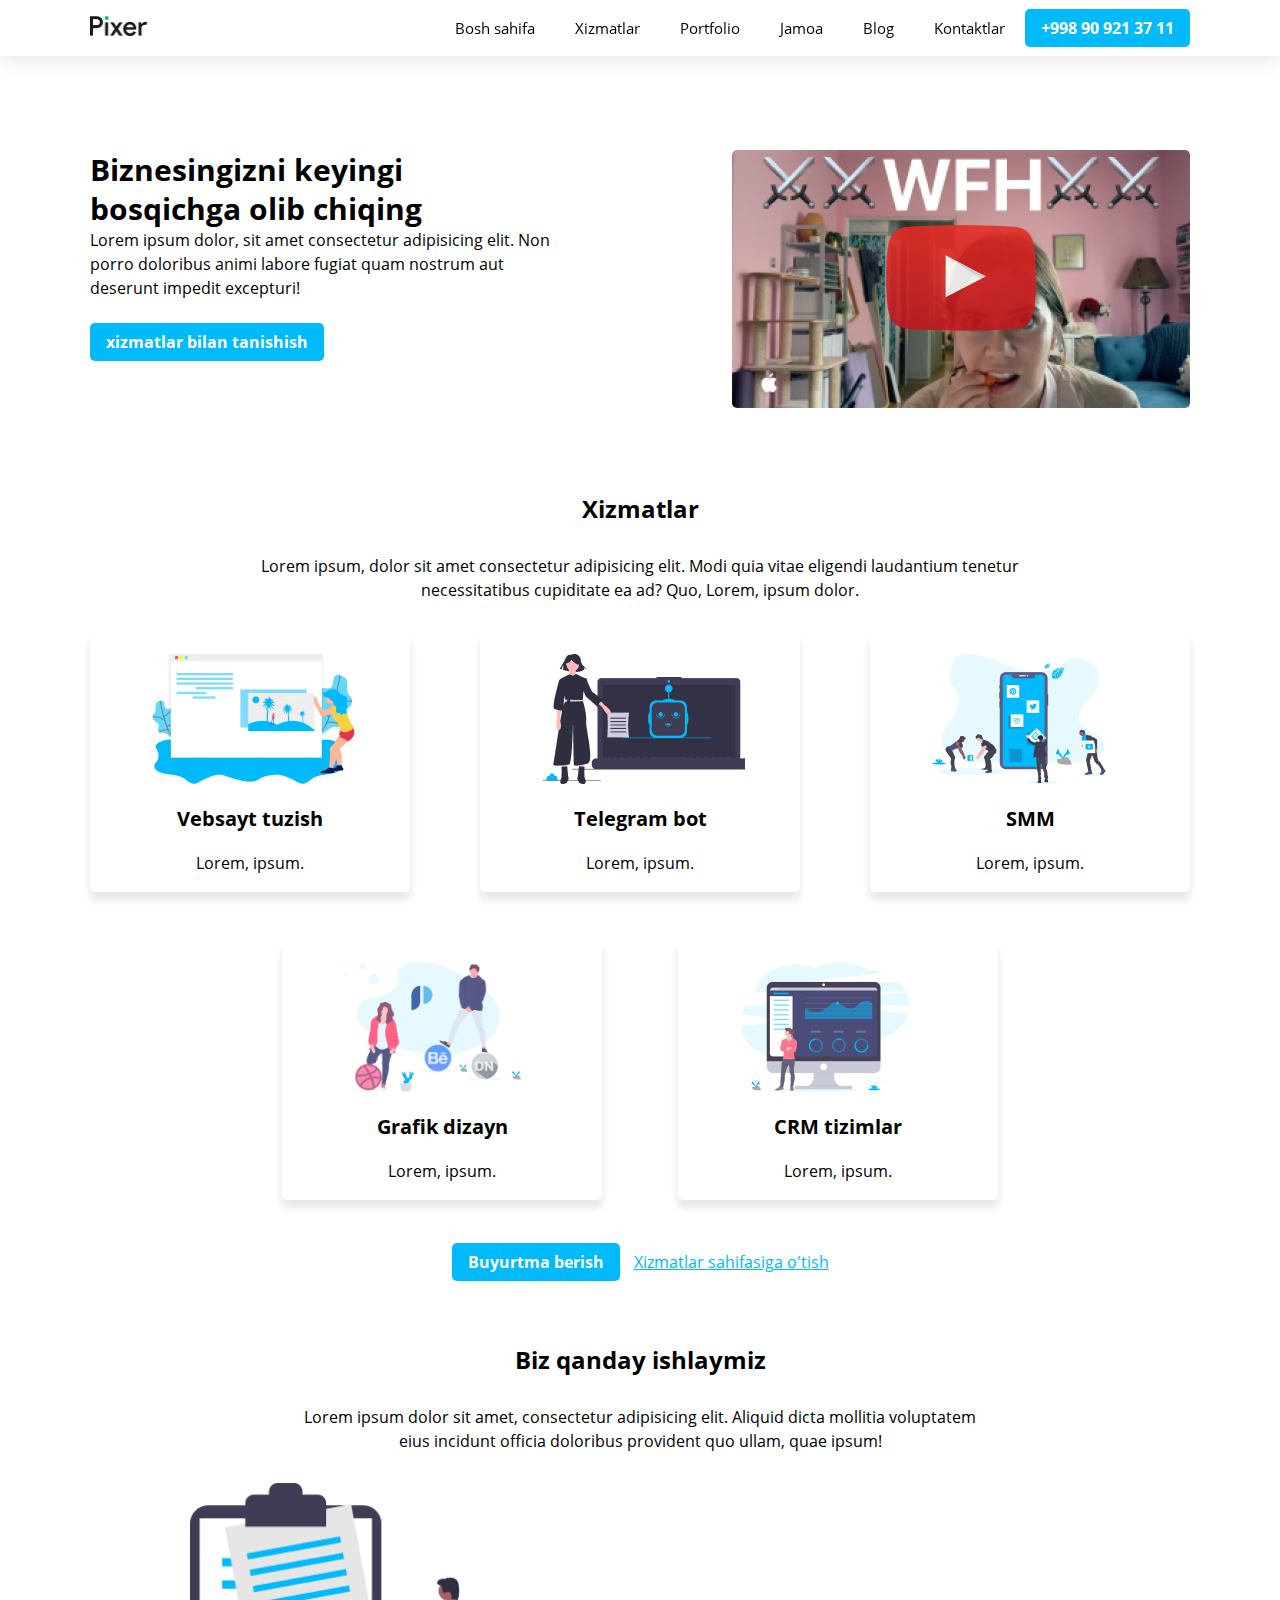
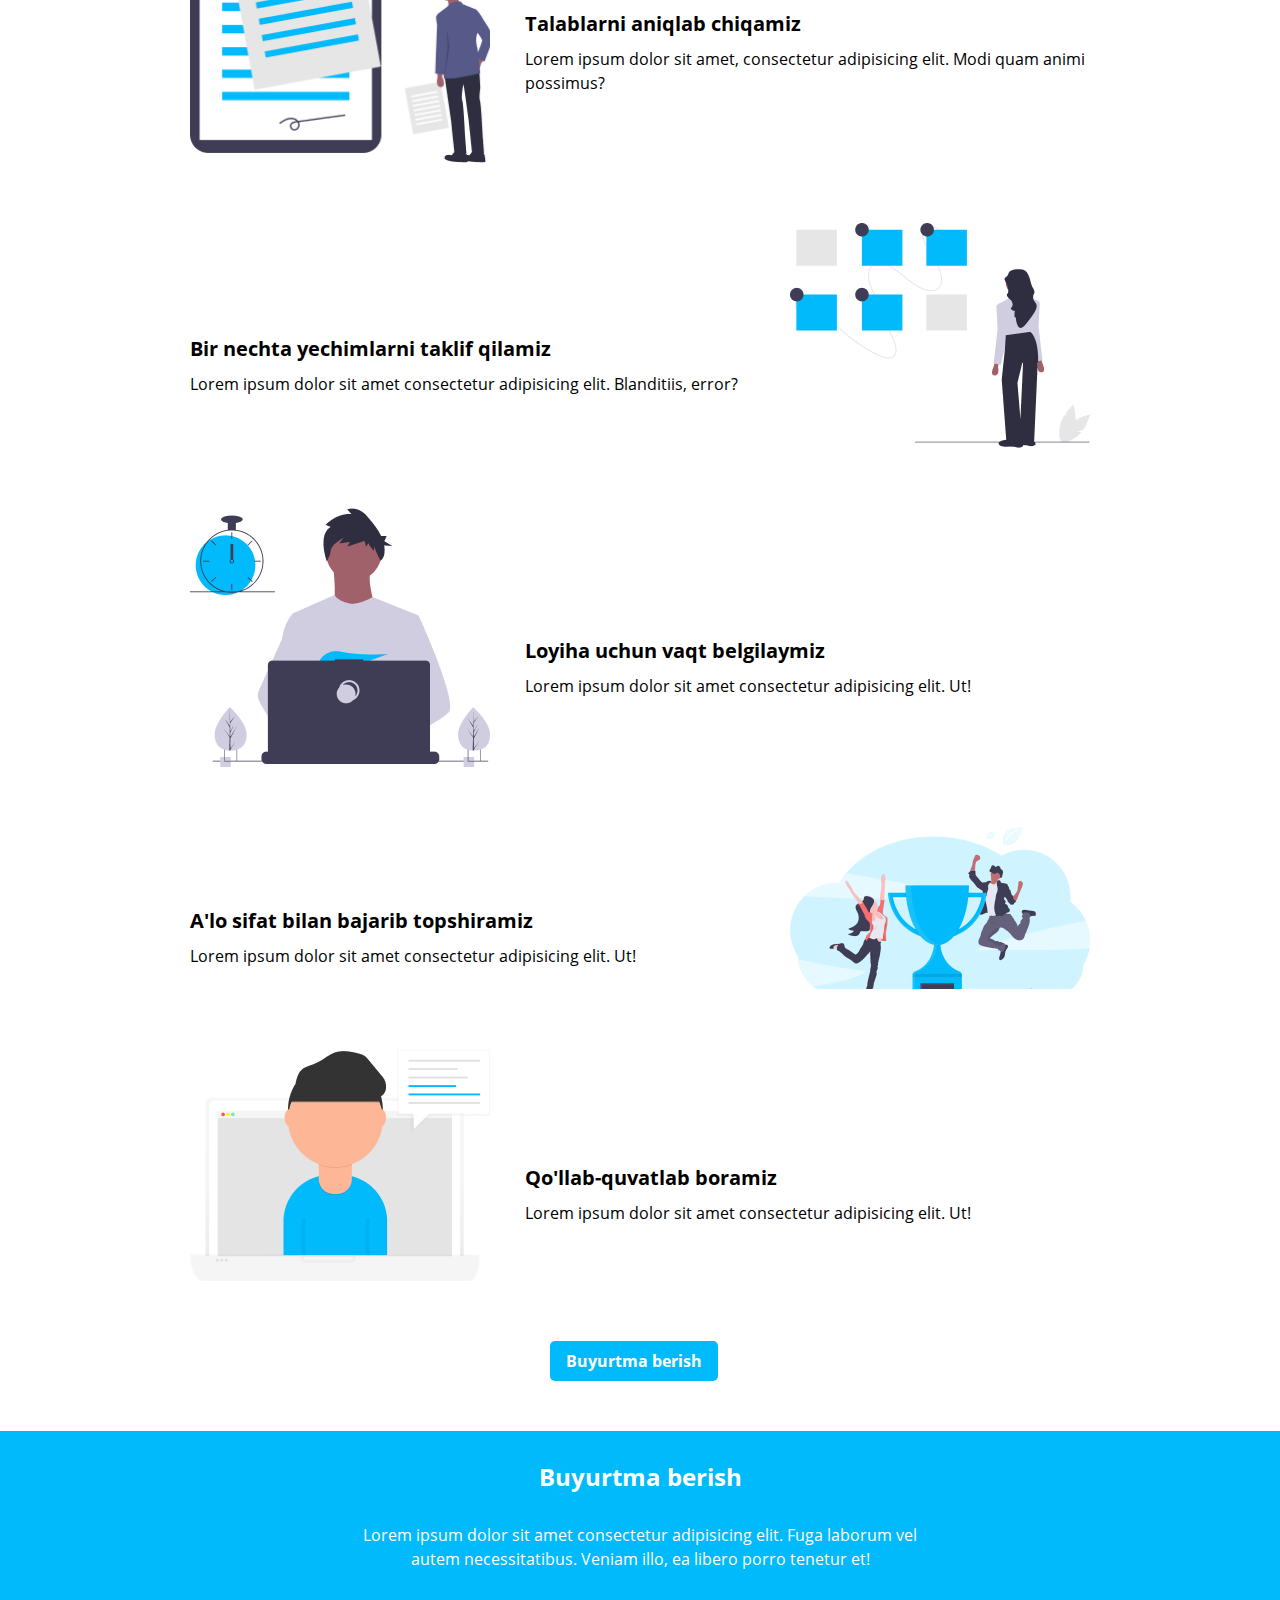
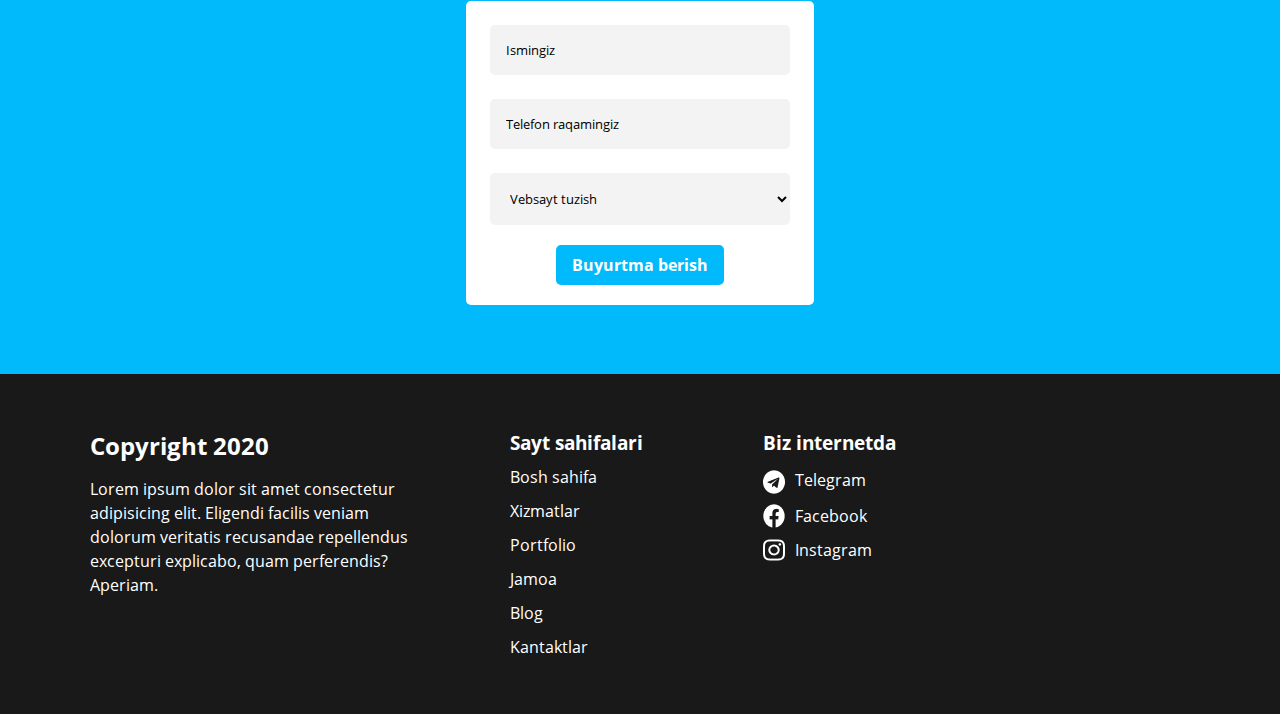
<file: index.html>
<!DOCTYPE html>
<html lang="en uz">
<head>
    <meta charset="UTF-8">
    <meta http-equiv="X-UA-Compatible" content="IE=edge">
    <meta name="viewport" content="width=device-width, initial-scale=1.0">
    <title>Pixer</title>
    <!-- <link rel="stylesheet" href="./css/normalize.css"> -->
    <link rel="stylesheet" href="./fonts/font.css">
    <link rel="stylesheet" href="./css/style.css">
    <!-- <link rel="stylesheet" href="./css/style.main.css"> -->
   
</head>
<body>
    <header class="header" id="bosh_sahifa">
        <div class="container flex_for">
            <div class="logo"><a href="#"><img src="./img/logo.png" alt="logotip" width="58" height="20"></a></div>
            <nav>
                <ul class="nav_menu">
                    <li class="link_main">
                        <a href="#bosh_sahifa" class="nav_link">Bosh sahifa</a>
                            <ul class="drapdown_content">
                                <li class="drapdown_link"><a href="#veb">Vebsayt</a></li>
                                <li class="drapdown_link"><a href="#telegrambot">Telegram bot</a></li>
                                <li class="drapdown_link"><a href="#smm"><span>smm</span></a></li>
                                <li class="drapdown_link"><a href="#grafik_dizayn">Grafik dizayn</a></li>
                                <li class="drapdown_link"><a href="#crm_tizim"><span>crm</span> tizim</a></li>
                            </ul>
                    </li>
                    <li class="link_main">
                        <a href="xizmatlar.html" class="nav_link">Xizmatlar</a>
                    </li>
                    <li class="link_main">
                        <a href="#portfolio" class="nav_link">Portfolio</a>
                    </li>
                    <li class="link_main">
                        <a href="#jamoa" class="nav_link">Jamoa</a>
                    </li>
                    <li class="link_main">
                        <a href="#" class="nav_link">Blog</a>
                    </li>
                    <li class="link_main">
                        <a href="#" class="nav_link">Kontaktlar</a>
                    </li>
                    <li><a href="tel:+998909213711" class="btn_hover">+998 90 921 37 11</a></li>
                </ul>
                
            </nav>
        </div>
    </header>

    <!-- PROMO QISMI -->
    <section id="portfolio">
        <div class="container promo_wrapper_main">
            <div class="promo_wrapper">
                <h1>Biznesingizni keyingi bosqichga olib chiqing</h1>
                <p>Lorem ipsum dolor, sit amet consectetur adipisicing elit. Non porro doloribus animi labore fugiat quam nostrum aut deserunt impedit excepturi!</p>
                <a href="#xizmatlar" class="btn">xizmatlar bilan tanishish </a>
            </div>
            <div class="img_youtube_embed">
                <img src="./img/youtube.png" alt="youtube page" width="458" height="258" class="youtube_page">
                <img src="./img/youtube-play-button.png" alt="youtube-play-button" class="youtube_btn">
            </div>
        </div>
    </section>

    <!-- PROMO QISMI TUGADI -->


    <!-- SERVIS QISMI -->

    <section class="services" id="xizmatlar">
        <div class="container">
            <h2>Xizmatlar</h2>
            <p class="servis_info_text">Lorem ipsum, dolor sit amet consectetur adipisicing elit. Modi quia vitae eligendi laudantium tenetur necessitatibus cupiditate ea ad? Quo, Lorem, ipsum dolor.</p>
            <div class="services_type">
                <a href="xizmatlar.html" class="service_link img_before" id="veb">
                    <h3>Vebsayt tuzish</h3>
                    <p>Lorem, ipsum.</p>
                </a>
                <a href="xizmatlar.html" class="service_link img_before2" id="telegrambot">
                    <h3>Telegram bot</h3>
                    <p>Lorem, ipsum.</p>
                </a>
                <a href="xizmatlar.html" class="service_link img_before3" id="smm">
                    <h3><span>smm</span></h3>
                    <p>Lorem, ipsum.</p>
                </a>
                <a href="xizmatlar.html" class="service_link img_before4" id="grafik_dizayn">
                    <h3>Grafik dizayn</h3>
                    <p>Lorem, ipsum.</p>
                </a>
                <a href="xizmatlar.html" class="service_link img_before5" id="crm_tizim">
                    <h3><span>crm</span> tizimlar</h3>
                    <p>Lorem, ipsum.</p>
                </a>
            </div>
            <div class="button"> 
                <a href="#buyurtma" class="btn">Buyurtma berish</a>
                <a href="xizmatlar.html" class="btn_link">Xizmatlar sahifasiga o'tish</a>
            </div>
        </div> 
    </section>


    <!-- SERVIS QISMI TUGADI -->


    <section class="work" id="jamoa">
        <div class="container_add">
            <h2>Biz qanday ishlaymiz</h2>
            <p class="service_info_text">Lorem ipsum dolor sit amet, consectetur adipisicing elit. Aliquid dicta mollitia voluptatem eius incidunt officia doloribus provident quo ullam, quae ipsum!</p>
            <ul>
                <li class="work_before">
                    <div class="text_info">
                        <h3>Talablarni aniqlab chiqamiz</h3>
                        <p>Lorem ipsum dolor sit amet, consectetur adipisicing elit. Modi quam animi possimus?</p>
                    </div>
                  
                </li>
                <li class="work_after">
                    <div class="info_text">
                        <h3>Bir nechta yechimlarni taklif qilamiz</h3>
                        <p>Lorem ipsum dolor sit amet consectetur adipisicing elit. Blanditiis, error?</p>
                    </div> 
                </li>
                <li class="work_before2">
                   <div class="text_info">
                    <h3>Loyiha uchun vaqt belgilaymiz</h3>
                    <p>Lorem ipsum dolor sit amet consectetur adipisicing elit. Ut!</p>
                   </div>
                    
                </li>
                <li class="work_after2">
                    <div class="info_text">
                        <h3>A'lo sifat bilan bajarib topshiramiz</h3>
                        <p>Lorem ipsum dolor sit amet consectetur adipisicing elit. Ut!</p>
                    </div>
                  
                </li>
                <li class="work_before3">
                    <div class="text_info">
                        <h3>Qo'llab-quvatlab boramiz</h3>  
                        <p>Lorem ipsum dolor sit amet consectetur adipisicing elit. Ut!</p>
                    </div>
                </li>
            </ul>
            <a href="#buyurtma" class="btn">Buyurtma berish</a>
        </div>
    </section>


    <!-- BUYURTMA BERISH QISMI -->


    <section class="order_part" id="buyurtma">
        <h2>Buyurtma berish</h2>
        <p>Lorem ipsum dolor sit amet consectetur adipisicing elit. Fuga laborum vel autem necessitatibus. Veniam illo, ea libero porro tenetur et!</p>
        <div class="form_part">
            <form action="https://echo.htmlacademy.ru" method="POST">
                <input type="text" name="name" placeholder="Ismingiz" required>
                <br>
                <input type="text" name="phonenumber" placeholder="Telefon raqamingiz" required>
                <br>
                <select name="xizmatlar" id="list" required>
                        <option value="Vebsayt tuzish">Vebsayt tuzish</option>
                        <option value="Telegram bot">Telegram bot</option>
                        <option value="SMM">SMM</option>
                        <option value="Grafik dizayn">Grafik dizayn</option>
                        <option value="CRM tizimlari">CRM tizimlari</option>
                </select>
                <button type="submit" class="btn">Buyurtma berish</button>
            </form>
        </div>
    </section>


    <!-- BUYURTMA BERISH QISMI TUGADI -->

    <!-- FOOTER QISMI  -->

    <footer class="footer">
        <div class="container footer_content">
            <div class="box">
                <h3>Copyright 2020</h3>
                <p>Lorem ipsum dolor sit amet consectetur adipisicing elit. Eligendi facilis veniam dolorum veritatis recusandae repellendus excepturi explicabo, quam perferendis? Aperiam.</p>
            </div>
           <ul>
               <li><h3>Sayt sahifalari</h3></li>
               <li><a href="#bosh_sahifa">Bosh sahifa</a></li>
               <li><a href="xizmatlar.html">Xizmatlar</a></li>
               <li><a href="#portfolio">Portfolio</a></li>
               <li><a href="#jamoa">Jamoa</a></li>
               <li><a href="#">Blog</a></li>
               <li><a href="tel:+998909213711">Kantaktlar</a></li>
           </ul>
            <ul>
                <li><h3>Biz internetda</h3></li>
                <li><a href="https://www.telegram.org" target="_blank" class="social_network">Telegram</a></li>
                <li><a href="https://www.facebook.com" target="_blank" class="social_network2">Facebook</a></li>
                <li ><a href="https://www.instagram.com" target="_blank" class="social_network3">Instagram</a></li>
            </ul>
        </div>
    </footer>
</body>
</html>
</file>
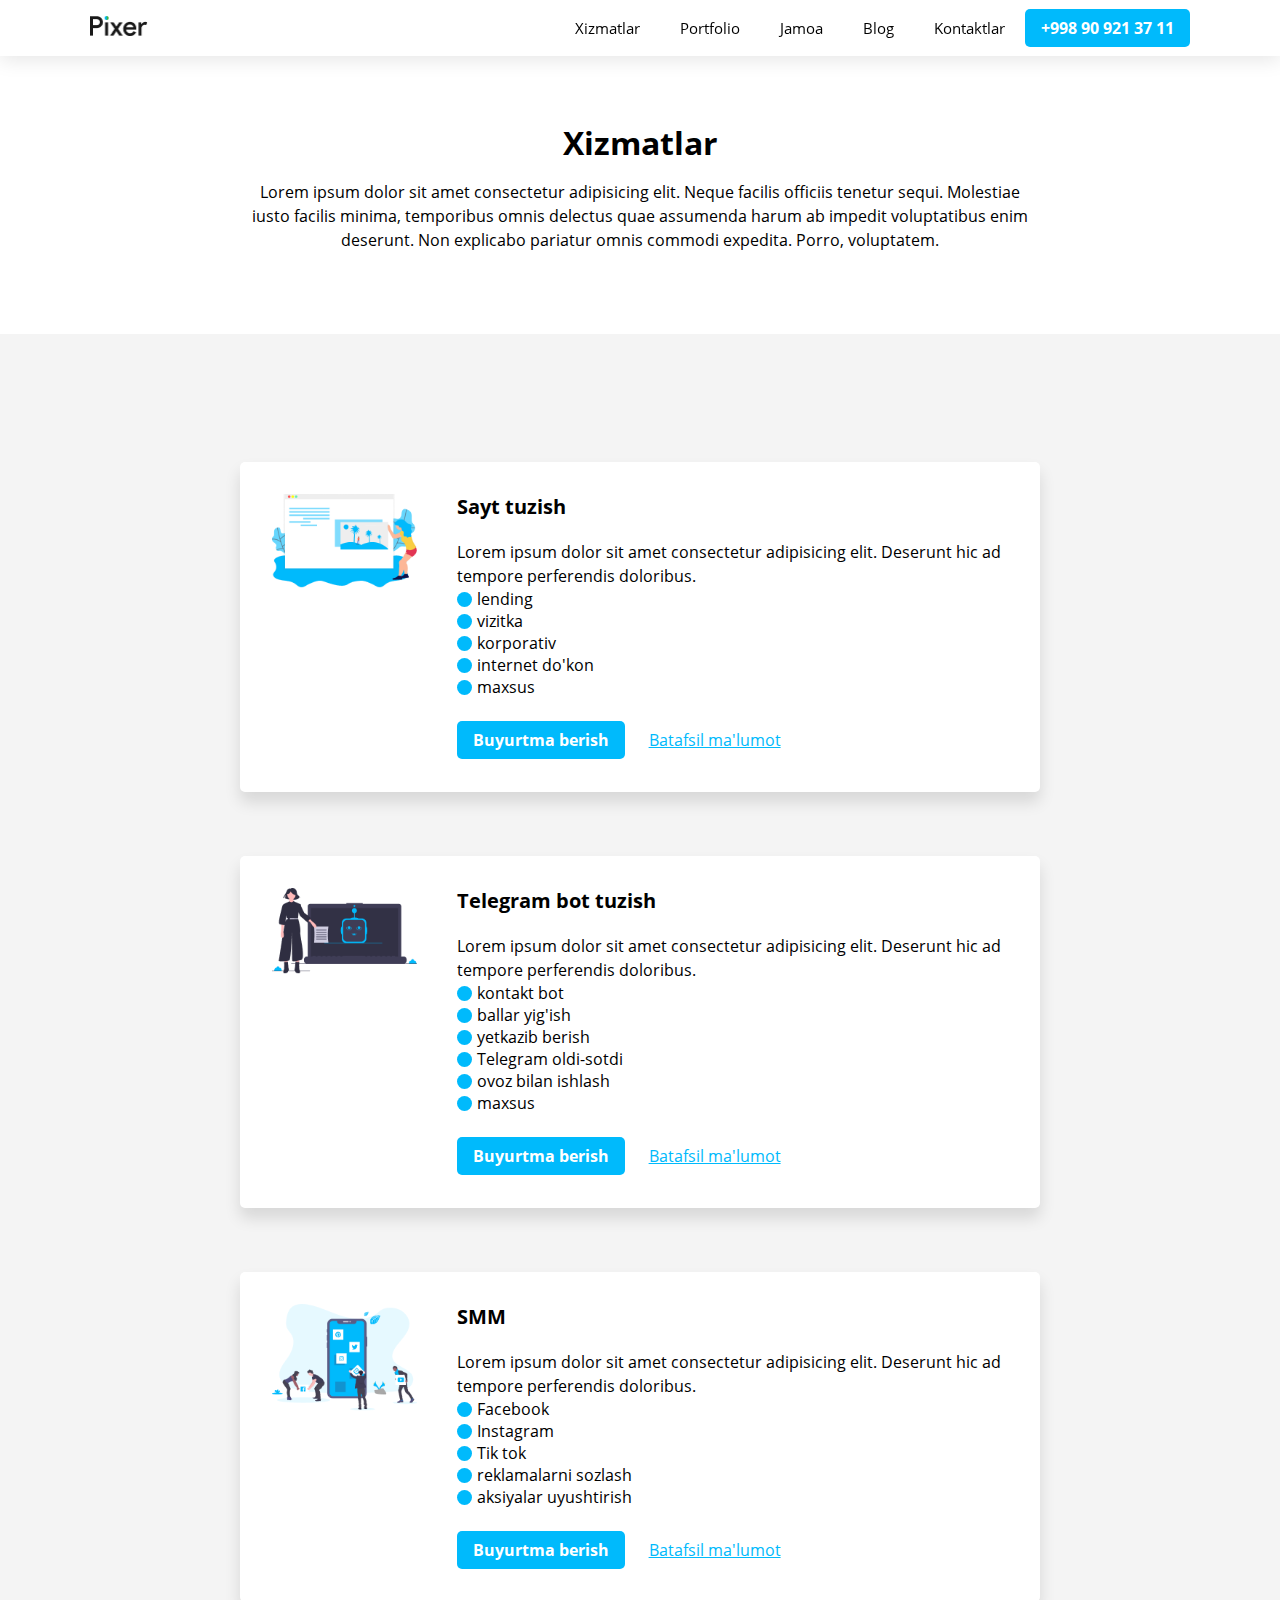
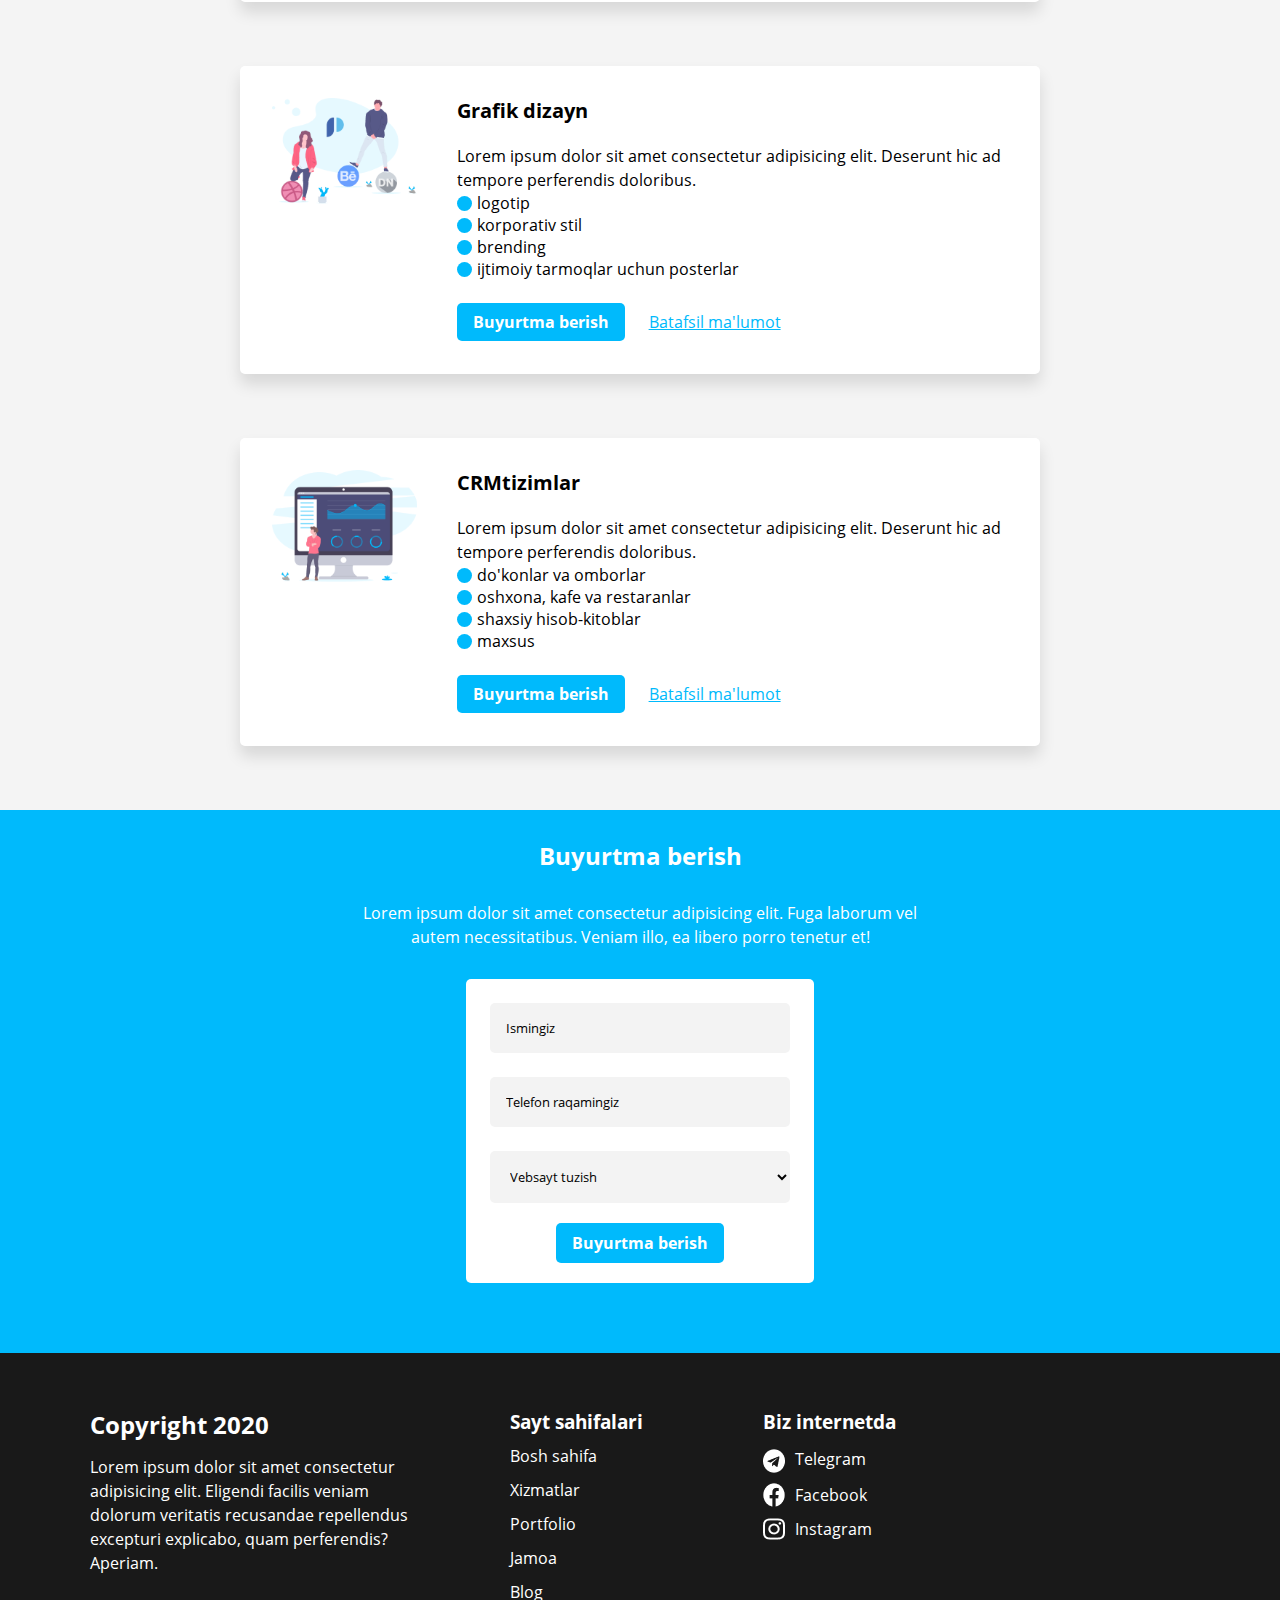
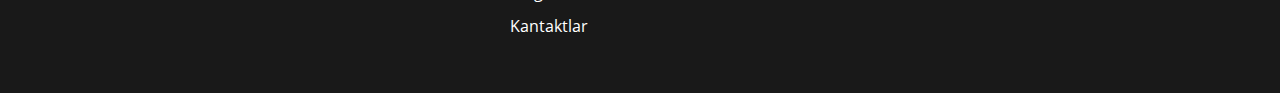
<file: xizmatlar.html>
<!DOCTYPE html>
<html lang="en uz">
<head>
    <meta charset="UTF-8">
    <meta http-equiv="X-UA-Compatible" content="IE=edge">
    <meta name="viewport" content="width=device-width, initial-scale=1.0">
    <title>Xizmatlar</title>
    <!-- <link rel="stylesheet" href="./css/normalize.css"> -->
    <link rel="stylesheet" href="./fonts/font.css">
    <!-- <link rel="stylesheet" href="./css/style.css"> -->
    <link rel="stylesheet" href="./css/style.main.css">
</head>
<body>
    <header class="header" id="bosh_sahifa">
        <div class="container flex_for">
            <div class="logo"><a href="index.html"><img src="./img/logo.png" alt="logotip" width="58" height="20"></a></div>
            <nav>
                <ul class="nav_menu">
                    <li class="link_main">
                        <a href="#xizmatlar" class="nav_link">Xizmatlar</a>
                    </li>
                    <li class="link_main">
                        <a href="#portfolio" class="nav_link">Portfolio</a>
                    </li>
                    <li class="link_main">
                        <a href="index.html" class="nav_link">Jamoa</a>
                    </li>
                    <li class="link_main">
                        <a href="#" class="nav_link">Blog</a>
                    </li>
                    <li class="link_main">
                        <a href="#" class="nav_link">Kontaktlar</a>
                    </li>
                    <li>
                        <a href="tel:+998909213711" class="btn_hover">+998 90 921 37 11</a>
                    </li>
                </ul>
                
            </nav>
        </div>
    </header>
    <section class="service_info">
        <div class="container_service">
            <h1>Xizmatlar</h1>
            <p>Lorem ipsum dolor sit amet consectetur adipisicing elit. Neque facilis officiis tenetur sequi. Molestiae iusto facilis minima, temporibus omnis delectus quae assumenda harum ab impedit voluptatibus enim deserunt. Non explicabo pariatur omnis commodi expedita. Porro, voluptatem.</p>
        </div>
    </section>
    <section class="servise_main">
        <div class="container_service">
            <div class="service_type before_img">
                <div class="right">
                    <h3>Sayt tuzish</h3>
                    <p>Lorem ipsum dolor sit amet consectetur adipisicing elit. Deserunt hic ad tempore perferendis doloribus.</p>
                    <ul>
                        <li>lending</li>                  
                        <li>vizitka</li>
                        <li>korporativ</li>                    
                        <li>internet do'kon</li>
                        <li>maxsus</li>
                    </ul>
                    <div class="button"> 
                        <a href="#buyurtma" class="btn">Buyurtma berish</a>
                        <a href="#xizmatlar" class="btn_link">Batafsil ma'lumot</a>
                    </div>
                </div>
            </div>

            <div class="service_type before_img2">
                <div class="right">
                    <h3>Telegram bot tuzish</h3>
                    <p>Lorem ipsum dolor sit amet consectetur adipisicing elit. Deserunt hic ad tempore perferendis doloribus.</p>
                        <ul>
                            <li>kontakt bot</li>                        
                            <li>ballar yig'ish</li>                        
                            <li>yetkazib berish</li>                        
                            <li>Telegram oldi-sotdi</li>                        
                            <li>ovoz bilan ishlash</li>                      
                            <li>maxsus</li>
                        </ul>
                        <div class="button"> 
                            <a href="#buyurtma" class="btn">Buyurtma berish</a>
                            <a href="#xizmatlar" class="btn_link">Batafsil ma'lumot</a>
                        </div>
                </div>
            </div>

            <div class="service_type before_img3">
                <div class="right">
                    <h3><span>smm</span></h3>
                    <p>Lorem ipsum dolor sit amet consectetur adipisicing elit. Deserunt hic ad tempore perferendis doloribus.</p>
                        <ul>
                            <li>Facebook</li>                       
                            <li>Instagram</li>                        
                            <li>Tik tok</li>                       
                            <li>reklamalarni sozlash</li>                       
                            <li>aksiyalar uyushtirish</li>
                        </ul>
                        <div class="button"> 
                            <a href="#buyurtma" class="btn">Buyurtma berish</a>
                            <a href="#xizmatlar" class="btn_link">Batafsil ma'lumot</a>
                        </div>
                </div>
            </div>

                <div class="service_type before_img4">
                   <div class="right">
                        <h3>Grafik dizayn</h3>
                        <p>Lorem ipsum dolor sit amet consectetur adipisicing elit. Deserunt hic ad tempore perferendis doloribus.</p>
                            <ul>
                                <li>logotip</li>                            
                                <li>korporativ stil</li>                            
                                <li>brending</li>                           
                                <li>ijtimoiy tarmoqlar uchun posterlar</li>
                            </ul>
                            <div class="button"> 
                                <a href="#buyurtma" class="btn">Buyurtma berish</a>
                                <a href="#xizmatlar" class="btn_link">Batafsil ma'lumot</a>
                            </div>
                   </div>
                </div>
            
            <div class="service_type before_img5" id="crm_tizim">
                <div class="right">
                    <h3><span>crm</span>tizimlar</h3>
                    <p>Lorem ipsum dolor sit amet consectetur adipisicing elit. Deserunt hic ad tempore perferendis doloribus.</p>
                        <ul>
                            <li>do'konlar va omborlar</li>                        
                            <li>oshxona, kafe va restaranlar</li>                        
                            <li>shaxsiy hisob-kitoblar</li>                        
                            <li>maxsus</li>
                        </ul>
                        <div class="button"> 
                            <a href="#buyurtma" class="btn">Buyurtma berish</a>
                            <a href="#xizmatlar" class="btn_link">Batafsil ma'lumot</a>
                        </div>
                </div>
            </div>
        </div>
    </section>


     <!-- BUYURTMA BERISH QISMI -->


    <section class="order_part" id="buyurtma">
        <h2>Buyurtma berish</h2>
        <p>Lorem ipsum dolor sit amet consectetur adipisicing elit. Fuga laborum vel autem necessitatibus. Veniam illo, ea libero porro tenetur et!</p>
        <div class="form_part">
            <form action="https://echo.htmlacademy.ru" method="POST">
                <input type="text" name="name" placeholder="Ismingiz" required>
                <br>
                <input type="text" name="phonenumber" placeholder="Telefon raqamingiz" required>
                <br>
                <select name="xizmatlar" id="list" required>
                        <option value="Vebsayt tuzish">Vebsayt tuzish</option>
                        <option value="Telegram bot">Telegram bot</option>
                        <option value="SMM">SMM</option>
                        <option value="Grafik dizayn">Grafik dizayn</option>
                        <option value="CRM tizimlari">CRM tizimlari</option>
                </select>
                <button type="submit" class="btn">Buyurtma berish</button>
            </form>
        </div>
    </section>


    <!-- BUYURTMA BERISH QISMI TUGADI -->

    <!-- FOOTER QISMI  -->

    <footer class="footer">
        <div class="container footer_content">
            <div class="box">
                <h3>Copyright 2020</h3>
                <p>Lorem ipsum dolor sit amet consectetur adipisicing elit. Eligendi facilis veniam dolorum veritatis recusandae repellendus excepturi explicabo, quam perferendis? Aperiam.</p>
            </div>
           <ul>
               <li><h3>Sayt sahifalari</h3></li>
               <li><a href="#bosh_sahifa">Bosh sahifa</a></li>
               <li><a href="#xizmatlar">Xizmatlar</a></li>
               <li><a href="#portfolio">Portfolio</a></li>
               <li><a href="#jamoa">Jamoa</a></li>
               <li><a href="#">Blog</a></li>
               <li><a href="tel:+998909213711">Kantaktlar</a></li>
           </ul>
            <ul>
                <li><h3>Biz internetda</h3></li>
                <li><a href="https://www.telegram.org" target="_blank" class="social_network">Telegram</a></li>
                <li><a href="https://www.facebook.com" target="_blank" class="social_network2">Facebook</a></li>
                <li ><a href="https://www.instagram.com" target="_blank" class="social_network3">Instagram</a></li>
            </ul>
        </div>
    </footer>   
</body>
</html>
</file>
<file: fonts/font.css>
/* open-sans-regular - latin */
@font-face {
    font-family: 'Open Sans';
    font-style: normal;
    font-weight: 400;
    src: url('../fonts/open-sans-v18-latin-regular.eot'); /* IE9 Compat Modes */
    src: local(''),
         url('../fonts/open-sans-v18-latin-regular.eot?#iefix') format('embedded-opentype'), /* IE6-IE8 */
         url('../fonts/open-sans-v18-latin-regular.woff2') format('woff2'), /* Super Modern Browsers */
         url('../fonts/open-sans-v18-latin-regular.woff') format('woff'), /* Modern Browsers */
         url('../fonts/open-sans-v18-latin-regular.ttf') format('truetype'), /* Safari, Android, iOS */
         url('../fonts/open-sans-v18-latin-regular.svg#OpenSans') format('svg'); /* Legacy iOS */
  }
  /* open-sans-700 - latin */
  @font-face {
    font-family: 'Open Sans';
    font-style: normal;
    font-weight: 700;
    src: url('../fonts/open-sans-v18-latin-700.eot'); /* IE9 Compat Modes */
    src: local(''),
         url('../fonts/open-sans-v18-latin-700.eot?#iefix') format('embedded-opentype'), /* IE6-IE8 */
         url('../fonts/open-sans-v18-latin-700.woff2') format('woff2'), /* Super Modern Browsers */
         url('../fonts/open-sans-v18-latin-700.woff') format('woff'), /* Modern Browsers */
         url('../fonts/open-sans-v18-latin-700.ttf') format('truetype'), /* Safari, Android, iOS */
         url('../fonts/open-sans-v18-latin-700.svg#OpenSans') format('svg'); /* Legacy iOS */
  }
</file>
<file: css/style.css>
*{padding:0;margin:0;-webkit-box-sizing:border-box;box-sizing:border-box;font-family:'Open Sans';font-style:normal}.container{width:1100px;margin:0 auto}.container_add{width:900px;margin:0 auto}.container_service{width:800px;margin:0 auto}.btn{color:#fff;text-decoration:none;font-weight:700;font-size:16px;line-height:24px;background-color:#00bafc;border-radius:5px;padding:8px 16px;border:none}.btn:hover{background:rgba(0,186,252,.8)}.btn:active{background:rgba(0,186,252,.6)}.header{position:fixed;background-color:#fff;z-index:3;top:0;left:0;right:0;-webkit-box-shadow:0 4px 20px rgba(0,0,0,.1);box-shadow:0 4px 20px rgba(0,0,0,.1)}.header .flex_for{display:-webkit-box;display:-ms-flexbox;display:flex;-webkit-box-pack:justify;-ms-flex-pack:justify;justify-content:space-between;-webkit-box-align:center;-ms-flex-align:center;align-items:center}.header .logo:hover{opacity:.8}.header .logo:active{opacity:.4}nav .nav_menu{display:-webkit-box;display:-ms-flexbox;display:flex;-webkit-box-align:center;-ms-flex-align:center;align-items:center;list-style:none;position:relative}nav .nav_menu .link_main{position:relative}nav .nav_menu .link_main:hover{-webkit-box-shadow:inset 0 -5px 0 0 #000;box-shadow:inset 0 -5px 0 0 #000}nav .nav_menu .link_main+:active{background:rgba(25,25,25,.7);-webkit-box-shadow:inset 0 0 0 0 #000;box-shadow:inset 0 0 0 0 #000}nav .nav_menu .link_main .nav_link{text-decoration:none;display:inline-block;color:#000;font-weight:400;font-size:15px;line-height:24px;padding:16px 20px}nav .nav_menu .link_main .nav_link:active{color:#fff}nav .btn_hover{color:#fff;text-decoration:none;font-weight:700;font-size:16px;line-height:24px;background-color:#00bafc;border-radius:5px;padding:8px 16px}nav .btn_hover:hover{background-color:#fff;padding:8px 14px;border:2px solid #00bafc;border-radius:5px;color:#00bafc}nav .btn_hover:active{background-color:#00bafc;color:#fff}.link_main:hover .drapdown_content{display:block}.link_main .drapdown_content{display:none;width:150px;position:absolute;top:56px;left:-15px;list-style:none;padding:5px 0;background:#fff;-webkit-box-shadow:0 4px 24px rgba(0,0,0,.1);box-shadow:0 4px 24px rgba(0,0,0,.1);border-radius:5px}.link_main .drapdown_content .drapdown_link:hover{background-color:#00bafc}.link_main .drapdown_content .drapdown_link a{display:block;text-decoration:none;font-weight:500;font-size:16px;line-height:24px;color:#000;padding:8px 16px}.link_main .drapdown_content .drapdown_link a:hover{color:#fff}.link_main .drapdown_content .drapdown_link a:active{background-color:rgba(2,17,22);color:#fff}.link_main .drapdown_content .drapdown_link:hover a span{color:#fff}.link_main .drapdown_content .drapdown_link a span{text-transform:uppercase;font-weight:400;font-size:15px;line-height:24px;color:#000}.promo_wrapper_main{display:-webkit-box;display:-ms-flexbox;display:flex;padding-top:150px;padding-bottom:80px;-webkit-box-pack:justify;-ms-flex-pack:justify;justify-content:space-between}.promo_wrapper_main .promo_wrapper{width:470px}.promo_wrapper_main .promo_wrapper h1{font-style:normal;font-weight:700;font-size:30px;line-height:130%}.promo_wrapper_main .promo_wrapper p{font-style:normal;font-weight:400;font-size:16px;line-height:24px;padding-bottom:30px}.promo_wrapper_main .img_youtube_embed{position:relative}.promo_wrapper_main .img_youtube_embed .youtube_page{border-radius:5px}.promo_wrapper_main .img_youtube_embed .youtube_btn{position:absolute;top:75px;left:154px}.services h2{text-align:center;padding-bottom:30px;text-align:center;font-weight:700;font-size:24px;line-height:130%}.services .servis_info_text{text-align:center;margin:0 140px 30px;font-weight:400;font-size:16px;line-height:24px}.services .services_type{display:-webkit-box;display:-ms-flexbox;display:flex;-webkit-box-pack:center;-ms-flex-pack:center;justify-content:center;-ms-flex-wrap:wrap;flex-wrap:wrap}.services .services_type .service_link{width:320px;height:260px;text-align:center;margin-right:70px;background:#fff;-webkit-box-shadow:0 8px 8px rgba(0,0,0,.1);box-shadow:0 8px 8px rgba(0,0,0,.1);border-radius:5px;text-decoration:none;color:#000}.services .services_type .service_link:hover{-webkit-box-shadow:0 12px 21px rgba(0,0,0,.1);box-shadow:0 12px 21px rgba(0,0,0,.1)}.services .services_type .service_link:active{-webkit-box-shadow:0 4px 4px rgba(0,0,0,.2);box-shadow:0 4px 4px rgba(0,0,0,.2)}.services .services_type .service_link:nth-child(3){margin-right:0}.services .services_type .service_link:nth-child(n+4){margin:48px 38px 50px 38px}.services .services_type .service_link h3{padding-bottom:20px;font-weight:700;font-size:20px;line-height:130%}.services .services_type .service_link h3 span{text-transform:uppercase;font-weight:700;font-size:20px;line-height:130%}.img_before::before{display:block;content:"";width:203px;height:130px;background-image:url(../img/website-illustration1.png);background-repeat:no-repeat;margin:22px 0 22px 62px}.img_before2::before{display:block;content:"";width:203px;height:130px;background-image:url(../img/bot-illustration2.png);background-repeat:no-repeat;margin:22px 0 22px 62px}.img_before3::before{display:block;content:"";width:203px;height:130px;background-image:url(../img/smm-illustration3.png);background-repeat:no-repeat;margin:22px 0 22px 62px}.img_before4::before{display:block;content:"";width:203px;height:130px;background-image:url(../img/crm-illustrationn.png);background-repeat:no-repeat;background-size:contain;margin:22px 0 22px 62px}.img_before5::before{display:block;content:"";width:203px;height:130px;background-image:url(../img/crm-illustration.png);background-repeat:no-repeat;background-size:contain;margin:22px 0 22px 62px}.services .button{text-align:center;margin-bottom:40px}.services .button .btn_link{padding-left:10px;color:#00bafc}.services .button .btn_link:hover{color:rgba(0,186,252,.8)}.services .button .btn_link:active{color:rgba(0,186,252,.6)}.work h2{text-align:center;padding:30px 0;font-weight:700;font-size:24px;line-height:130%}.work .service_info_text{text-align:center;margin:0 100px 30px;font-weight:400;font-size:16px;line-height:24px}.work ul li{list-style-type:none}.work ul li .text_info{width:600px;display:inline-block;font-style:normal;font-weight:400;font-size:16px;line-height:24px;padding-left:35px}.work ul li .info_text{width:600px;display:inline-block;font-weight:400;font-size:16px;line-height:24px;padding-right:35px}.work ul li h3{display:inline-block;padding-bottom:10px;font-weight:700;font-size:20px;line-height:130%}.work .work_before{display:-webkit-box;display:-ms-flexbox;display:flex;-webkit-box-align:center;-ms-flex-align:center;align-items:center}.work .work_before::before{display:inline-block;content:"";width:300px;height:280px;margin-bottom:60px;background-image:url(../img/step-illlustration1.png);background-size:cover}.work .work_after{display:-webkit-box;display:-ms-flexbox;display:flex;-webkit-box-align:center;-ms-flex-align:center;align-items:center}.work .work_after::after{display:inline-block;content:"";width:300px;height:225px;margin-bottom:60px;background-image:url(../img/step-illlustration2.png);background-size:cover}.work .work_before2{display:-webkit-box;display:-ms-flexbox;display:flex;-webkit-box-align:center;-ms-flex-align:center;align-items:center}.work .work_before2::before{display:inline-block;content:"";width:300px;height:259px;margin-bottom:60px;background-image:url(../img/step-illustration3.png);background-size:cover}.work .work_after2{display:-webkit-box;display:-ms-flexbox;display:flex;-webkit-box-align:center;-ms-flex-align:center;align-items:center}.work .work_after2::after{display:inline-block;content:"";width:300px;height:162px;margin-bottom:60px;background-image:url(../img/step-illustration4.png);background-size:cover}.work .work_before3{display:-webkit-box;display:-ms-flexbox;display:flex;-webkit-box-align:center;-ms-flex-align:center;align-items:center}.work .work_before3::before{display:inline-block;content:"";width:300px;height:232px;margin-bottom:60px;background-image:url(../img/step-illustration5.png);background-size:cover}.work .btn{display:inline-block;margin-bottom:50px;margin-left:40%}.order_part{width:100%;height:543px;background-color:#00bafc}.order_part h2{text-align:center;padding:30px 0;font-weight:700;font-size:24px;line-height:130%;color:#fff}.order_part p{text-align:center;margin:0 350px 30px;font-weight:400;font-size:16px;line-height:24px;color:#fff}.order_part .form_part{display:-webkit-box;display:-ms-flexbox;display:flex;-webkit-box-pack:center;-ms-flex-pack:center;justify-content:center}.order_part .form_part form{width:348px;height:304px;background-color:#fff;border-radius:5px}.order_part .form_part form input{width:300px;padding:16px;margin:24px 24px 0;border:none;color:#000;font-weight:400;background-color:#f3f3f3;border-radius:5px}.order_part .form_part form select{width:300px;padding:16px;margin:24px 24px 0;border:none;color:#000;font-weight:400;background-color:#f3f3f3;border-radius:5px}.order_part .form_part form input::-webkit-input-placeholder{color:#000}.order_part .form_part form input::-moz-placeholder{color:#000}.order_part .form_part form input:-ms-input-placeholder{color:#000}.order_part .form_part form input::-ms-input-placeholder{color:#000}.order_part .form_part form input::placeholder{color:#000}.order_part .form_part form button{margin:20px 90px}.footer{width:100%;height:340px;background-color:#191919}.footer .footer_content{display:-webkit-box;display:-ms-flexbox;display:flex}.footer .footer_content .box{width:320px;margin-right:100px;color:#fff}.footer .footer_content .box h3{padding:56px 0 15px;font-weight:700;font-size:24px;line-height:130%}.footer .footer_content .box p{font-weight:400;font-size:16px;line-height:24px}.footer .footer_content ul{padding:56px 120px 0 0;list-style:none;color:#fff}.footer .footer_content ul li{padding-bottom:10px}.footer .footer_content ul li a{text-decoration:none;font-weight:400;font-size:16px;line-height:24px;color:#fff}.footer .footer_content ul li a:hover{color:#00bafc}.footer .footer_content ul li a:active{color:#00bafc;opacity:.6}footer .footer_content ul li a{display:-webkit-box;display:-ms-flexbox;display:flex;-webkit-box-align:center;-ms-flex-align:center;align-items:center}.footer .footer_content ul li .social_network::before{display:inline-block;content:"";margin-top:5px;width:22px;height:24px;margin-right:10px;background-image:url(../img/telegram.png)}.footer .footer_content ul li .social_network2::before{display:inline-block;content:"";width:22px;height:24px;margin-right:10px;background-image:url(../img/facebook.png)}.footer .footer_content ul li .social_network3::before{display:inline-block;content:"";width:22px;height:24px;margin-right:10px;background-image:url(../img/instagram.png)}.service_info{width:100%;height:284px;margin-top:50px}.service_info h1{text-align:center;padding:72px 0 16px;font-weight:700;font-size:32px;line-height:130%}.service_info p{text-align:center;font-weight:400;font-size:16px;line-height:24px}.servise_main{background-color:#f4f4f4;padding:64px 0}.service_type{background-color:#fff;box-shadow:0 10px 16px rgba(0,0,0,.12);border-radius:5px;margin-top:64px;display:flex}.before_img::before{display:block;content:"";width:200px;height:148px;background-image:url(../img/14051221.png);background-size:contain;background-repeat:no-repeat;margin:32px 40px 32px 32px}.before_img2::before{display:block;content:"";width:200px;height:148px;background-image:url(../img/11051222.png);background-size:contain;background-repeat:no-repeat;margin:32px 40px 32px 32px}.before_img3::before{display:block;content:"";width:200px;height:148px;background-image:url(../img/11051223.png);background-size:contain;background-repeat:no-repeat;margin:32px 40px 32px 32px}.before_img4::before{display:block;content:"";width:200px;height:148px;background-image:url(../img/14051230.png);background-size:contain;background-repeat:no-repeat;margin:32px 40px 32px 32px}.before_img5::before{display:block;content:"";width:200px;height:148px;background-image:url(../img/14051226.png);background-size:contain;background-repeat:no-repeat;margin:32px 40px 32px 32px}.right h3{padding:32px 0 20px;font-weight:700;font-size:20px;line-height:130%}.right h3 span{text-transform:uppercase}.right p{padding-right:20px;font-weight:400;font-size:16px;line-height:24px}.right form label{display:block;padding-top:5px;font-size:14px;font-weight:400}.right form input{position:absolute;width:1px;height:1px;margin:-1px;border:0;padding:0;clip:rect(0 0 0 0);overflow:hidden}.right form .checkbox{display:inline-block;width:12px;height:12px;margin-right:5px;border:1px solid #000;border-radius:50%}.right form input:checked+.checkbox{background-color:#00bafc;border:none}.right .button{margin:30px 0 40px}.right .button .btn_link{margin-left:20px;color:#00bafc}
</file>
<file: css/style.main.css>
*{
    padding: 0;
    margin: 0;
    -webkit-box-sizing: border-box;
            box-sizing: border-box;
    font-family: 'Open Sans';
    font-style: normal;
}
.container{
    width: 1100px;
    margin: 0 auto;
}
.container_add{
    width: 900px;
    margin: 0 auto;
}
.container_service{
    width: 800px;
    margin: 0 auto;
}
.btn{
    color: #fff;
    text-decoration: none;
    font-weight: bold;
    font-size: 16px;
    line-height: 24px;
    background-color: rgba(0, 186, 252, 1);
    border-radius: 5px;
    padding: 8px 16px;
    border: none;
}
.btn:hover{
    background: rgba(0, 186, 252, 0.8);
}
.btn:active{
    background: rgba(0, 186, 252, 0.6);
}
.header{
    position: fixed;
    background-color: #fff;
    z-index: 3;
    top: 0;
    left: 0;
    right: 0;
    -webkit-box-shadow: 0px 4px 20px rgba(0, 0, 0, 0.1);
            box-shadow: 0px 4px 20px rgba(0, 0, 0, 0.1);
}
.header .flex_for{
    display: -webkit-box;
    display: -ms-flexbox;
    display: flex;
    -webkit-box-pack: justify;
        -ms-flex-pack: justify;
            justify-content: space-between;
    -webkit-box-align: center;
        -ms-flex-align: center;
            align-items: center;
}
.header .logo:hover{
    opacity: 0.8;
}
.header .logo:active{
    opacity: 0.4;
}


nav .nav_menu{
    display: -webkit-box;
    display: -ms-flexbox;
    display: flex;
    -webkit-box-align: center;
    -ms-flex-align: center;
    align-items: center;
    list-style: none;
    position: relative;
}


nav .nav_menu .link_main{
    position: relative;
    
}

nav .nav_menu .link_main:hover {
    -webkit-box-shadow: inset 0px -5px 0px 0px #000000; 
    box-shadow: inset 0px -5px 0px 0px #000000;
}
nav .nav_menu .link_main +:active{
    background: rgba(25, 25, 25, 0.7);
    -webkit-box-shadow: inset 0 0 0 0 #000000; 
    box-shadow: inset 0 0 0 0 #000000;
}


nav .nav_menu .link_main .nav_link{
    text-decoration: none;
    display: inline-block;
    color: #000;
    font-weight: normal;
    font-size: 15px;
    line-height: 24px;
    padding: 16px 20px;
}
nav .nav_menu .link_main .nav_link:active{
    color: #fff;
}


nav .btn_hover{
    color: #fff;
    text-decoration: none;
    font-weight: bold;
    font-size: 16px;
    line-height: 24px;
    background-color: rgba(0, 186, 252, 1);
    border-radius: 5px;
    padding: 8px 16px;
}
nav .btn_hover:hover{
    background-color: #fff;
    padding: 8px 14px;
    border: 2px solid  #00bafc;
    border-radius: 5px;
    color: #00bafc;
}
nav .btn_hover:active{
    background-color: rgba(0, 186, 252, 1);
    color: #fff;
}


/* DROPDOWN QISMI */

.link_main:hover .drapdown_content{
    display: block;
}
.link_main .drapdown_content{
    display: none;
    width: 150px;
    position: absolute;
    top: 56px;
    left: -15px;
    list-style: none;
    padding: 5px 0;
    background: #FFFFFF;
    -webkit-box-shadow: 0px 4px 24px rgba(0, 0, 0, 0.1);
            box-shadow: 0px 4px 24px rgba(0, 0, 0, 0.1);
    border-radius: 5px;
}
.link_main .drapdown_content .drapdown_link:hover{
    background-color: rgb(0, 186, 252); 
}


.link_main .drapdown_content .drapdown_link a{
    display: block;
    text-decoration: none;
    font-weight: 500;
    font-size: 16px;
    line-height: 24px;
    color: #000;
    padding: 8px 16px;
}
.link_main .drapdown_content .drapdown_link a:hover{
    color: #fff;
}
.link_main .drapdown_content .drapdown_link a:active{
    background-color: rgba(2, 17, 22);
    color: #fff; 
}


.link_main .drapdown_content .drapdown_link:hover a span{
    color: #fff;
}
.link_main .drapdown_content .drapdown_link a span{
    text-transform: uppercase;
    font-weight: 400;
    font-size: 15px;
    line-height: 24px;
    color: rgba(0, 0, 0, 1);
}

/* DROPDOWN QISMI TUGADI */

/* PROMO QISMI  */

.promo_wrapper_main{
    display: -webkit-box;
    display: -ms-flexbox;
    display: flex;
    padding-top: 150px;
    padding-bottom: 80px;
    -webkit-box-pack: justify;
        -ms-flex-pack: justify;
            justify-content: space-between;
}
.promo_wrapper_main .promo_wrapper{
    width: 470px;
}
.promo_wrapper_main .promo_wrapper h1{
    font-style: normal;
    font-weight: bold;
    font-size: 30px;
    line-height: 130%;
}


.promo_wrapper_main .promo_wrapper p{
    font-style: normal;
    font-weight: normal;
    font-size: 16px;
    line-height: 24px;
    padding-bottom: 30px;
}
.promo_wrapper_main .img_youtube_embed{
    position: relative; 
}
.promo_wrapper_main .img_youtube_embed .youtube_page{
    border-radius: 5px;
} 
.promo_wrapper_main .img_youtube_embed .youtube_btn{
    position: absolute;
    top: 75px;
    left: 154px;
}

/* PROMO QISMI TUGADI */


/* SERVIS QISMI */

.services h2{
    text-align: center;
    padding-bottom: 30px;
    text-align: center;
    font-weight: bold;
    font-size: 24px;
    line-height: 130%;
}
.services .servis_info_text{
    text-align: center;
    margin: 0 140px 30px;
    font-weight: normal;
    font-size: 16px;
    line-height: 24px;
}
.services .services_type{
    display: -webkit-box;
    display: -ms-flexbox;
    display: flex;
    -webkit-box-pack: center;
    -ms-flex-pack: center;
    justify-content: center;
    -ms-flex-wrap: wrap;
        flex-wrap: wrap;
}
.services .services_type .service_link{
    width: 320px;
    height: 260px;
    text-align: center;
    margin-right: 70px;
    background: #FFFFFF;
    -webkit-box-shadow: 0px 8px 8px rgba(0, 0, 0, 0.1);
            box-shadow: 0px 8px 8px rgba(0, 0, 0, 0.1);
    border-radius: 5px;
    text-decoration: none;
    color: #000;
}


.services .services_type .service_link:hover{
    -webkit-box-shadow: 0px 12px 21px rgba(0, 0, 0, 0.1);
            box-shadow: 0px 12px 21px rgba(0, 0, 0, 0.1);
}
.services .services_type .service_link:active{
    -webkit-box-shadow: 0px 4px 4px rgba(0, 0, 0, 0.2);
            box-shadow: 0px 4px 4px rgba(0, 0, 0, 0.2);
}



.services .services_type .service_link:nth-child(3){
    margin-right: 0;
}
.services .services_type .service_link:nth-child(n+4){
    margin: 48px 38px 50px 38px;
}

.services .services_type .service_link h3{
    padding-bottom: 20px;
    font-weight: bold;
    font-size: 20px;
    line-height: 130%;
}
.services .services_type .service_link h3 span{
    text-transform: uppercase;
    font-weight: bold;
    font-size: 20px;
    line-height: 130%;
}


.img_before::before{
    display: block;
    content: "";
    width: 203px;
    height: 130px;
    background-image: url(../img/website-illustration1.png);
    background-repeat: no-repeat;
    margin: 22px 0 22px 62px;
}
.img_before2::before{
    display: block;
    content: "";
    width: 203px;
    height: 130px;
    background-image: url(../img/bot-illustration2.png);
    background-repeat: no-repeat;
    margin: 22px 0 22px 62px;
}
.img_before3::before{
    display: block;
    content: "";
    width: 203px;
    height: 130px;
    background-image: url(../img/smm-illustration3.png);
    background-repeat: no-repeat;
    margin: 22px 0 22px 62px;
}
.img_before4::before{
    display: block;
    content: "";
    width: 203px;
    height: 130px;
    background-image: url(../img/crm-illustrationn.png);
    background-repeat: no-repeat;
    background-size: contain;
    margin: 22px 0 22px 62px;
}
.img_before5::before{
    display: block;
    content: "";
    width: 203px;
    height: 130px;
    background-image: url(../img/crm-illustration.png);
    background-repeat: no-repeat;
    background-size: contain;
    margin: 22px 0 22px 62px;
}

.services .button{
    text-align: center;
    margin-bottom: 40px;
    
}
.services .button .btn_link{
    padding-left: 10px;
    color: #00bafc;
}
.services .button .btn_link:hover{
    color: rgba(0, 186, 252, 0.8);
}
.services .button .btn_link:active{
    color: rgba(0, 186, 252, 0.6);
}


/* SERVICE QISMI TUGADI */


/* ISHLASH TIZIMI QISMI */

.work h2{
    text-align: center;
    padding: 30px 0;
    font-weight: bold;
    font-size: 24px;
    line-height: 130%;
}
.work .service_info_text{
    text-align: center;
    margin: 0 100px 30px;
    font-weight: normal;
    font-size: 16px;
    line-height: 24px;
}
.work ul li{
    list-style-type: none;
}
.work ul li .text_info{
    width: 600px;
    display: inline-block;
    font-style: normal;
    font-weight: normal;
    font-size: 16px;
    line-height: 24px;
    padding-left: 35px;
}
.work ul li .info_text{
    width: 600px;
    display: inline-block;
    font-weight: normal;
    font-size: 16px;
    line-height: 24px;
    padding-right: 35px;
}
.work ul li h3{
    display: inline-block;
    padding-bottom: 10px;
    font-weight: bold;
    font-size: 20px;
    line-height: 130%;
}


.work .work_before{
    display: -webkit-box;
    display: -ms-flexbox;
    display: flex;
    -webkit-box-align: center;
        -ms-flex-align: center;
            align-items: center;
}
.work .work_before::before{
    display: inline-block;
    content: "";
    width: 300px;
    height: 280px;
    margin-bottom: 60px;
    background-image: url(../img/step-illlustration1.png);
    background-size: cover;
}
.work .work_after{
    display: -webkit-box;
    display: -ms-flexbox;
    display: flex;
    -webkit-box-align: center;
        -ms-flex-align: center;
            align-items: center;
}
.work .work_after::after{
    display: inline-block;
    content: "";
    width: 300px;
    height: 225px;
    margin-bottom: 60px;
    background-image: url(../img/step-illlustration2.png);
    background-size: cover;
}
.work .work_before2{
    display: -webkit-box;
    display: -ms-flexbox;
    display: flex;
    -webkit-box-align: center;
        -ms-flex-align: center;
            align-items: center;
}
.work .work_before2::before{
    display: inline-block;
    content: "";
    width: 300px;
    height: 259px;
    margin-bottom: 60px;
    background-image: url(../img/step-illustration3.png);
    background-size: cover;
}
.work .work_after2{
    display: -webkit-box;
    display: -ms-flexbox;
    display: flex;
    -webkit-box-align: center;
        -ms-flex-align: center;
            align-items: center;
}
.work .work_after2::after{
    display: inline-block;
    content: "";
    width: 300px;
    height: 162px;
    margin-bottom: 60px;
    background-image: url(../img/step-illustration4.png);
    background-size: cover;
}
.work .work_before3{
    display: -webkit-box;
    display: -ms-flexbox;
    display: flex;
    -webkit-box-align: center;
        -ms-flex-align: center;
            align-items: center;
}
.work .work_before3::before{
    display: inline-block;
    content: "";
    width: 300px;
    height: 232px;
    margin-bottom: 60px;
    background-image: url(../img/step-illustration5.png);
    background-size: cover;
}
.work .btn{
    display: inline-block;
    margin-bottom: 50px;
    margin-left: 40%;
}

/* BUYURTMA BERISH QISMI */

.order_part{
    width: 100%;
    height: 543px;
    background-color: #00BAFC;
    
}
.order_part h2{
    text-align: center;
    padding: 30px 0;
    font-weight: bold;
    font-size: 24px;
    line-height: 130%;
    color: #fff;
}
.order_part p{
    text-align: center;
    margin: 0 350px 30px;
    font-weight: normal;
    font-size: 16px;
    line-height: 24px;
    color: #fff;
}
.order_part .form_part{
    display: -webkit-box;
    display: -ms-flexbox;
    display: flex;
    -webkit-box-pack: center;
        -ms-flex-pack: center;
            justify-content: center;
}
.order_part .form_part form{
    width: 348px;  
    height: 304px;
    background-color: #fff;
    border-radius: 5px;
}
.order_part .form_part form input{
    width: 300px;
    padding: 16px;
    margin: 24px 24px 0;
    border: none;
    color: #000;
    font-weight: 400;
    background-color: #F3F3F3;
    border-radius: 5px;
}
.order_part .form_part form select{
    width: 300px;
    padding: 16px;
    margin: 24px 24px 0;
    border: none;
    color: #000;
    font-weight: 400;
    background-color: #F3F3F3;
    border-radius: 5px;
}
.order_part .form_part form input::-webkit-input-placeholder{
    color: #000;
}
.order_part .form_part form input::-moz-placeholder{
    color: #000;
}
.order_part .form_part form input:-ms-input-placeholder{
    color: #000;
}
.order_part .form_part form input::-ms-input-placeholder{
    color: #000;
}
.order_part .form_part form input::placeholder{
    color: #000;
}
.order_part .form_part form button{
    margin: 20px 90px;
}


/* BUYURTMA BERISH QISMI TUGADI */


/* FOOTER QISMI */

.footer{
    width: 100%;
    height: 340px;
    background-color: #191919;
}
.footer .footer_content{
    display: -webkit-box;
    display: -ms-flexbox;
    display: flex;
}
.footer .footer_content .box{
    width: 320px;
    margin-right: 100px;
    color: #fff;
}
.footer .footer_content .box h3{
    padding: 56px 0 15px;
    font-weight: bold;
    font-size: 24px;
    line-height: 130%;
}
.footer .footer_content .box p{
    font-weight: normal;
    font-size: 16px;
    line-height: 24px;
}
.footer .footer_content ul{
    padding: 56px 120px 0 0;
    list-style: none;
    color: #fff;
}
.footer .footer_content ul li{
    padding-bottom: 10px;
}
.footer .footer_content ul li a{
    text-decoration: none;
    font-weight: normal;
    font-size: 16px;
    line-height: 24px;
    color: #fff;
}
.footer .footer_content ul li a:hover{
    color: #00BAFC;
}
.footer .footer_content ul li a:active{
    color: #00BAFC;
    opacity: 0.6;
}


footer .footer_content ul li a{
    display: -webkit-box;
    display: -ms-flexbox;
    display: flex;
    -webkit-box-align: center;
        -ms-flex-align: center;
            align-items: center;
}
.footer .footer_content ul li .social_network::before{
    display: inline-block;
    content: "";
    margin-top: 5px;
    width: 22px;
    height: 24px;
    margin-right: 10px;
    background-image: url(../img/telegram.png);
}
.footer .footer_content ul li .social_network2::before{
    display: inline-block;
    content: "";
    width: 22px;
    height: 24px;
    margin-right: 10px;
    background-image: url(../img/facebook.png);
}
.footer .footer_content ul li .social_network3::before{
    display: inline-block;
    content:"";
    width: 22px;
    height: 24px;
    margin-right: 10px;
    background-image: url(../img/instagram.png);
}


/* XIZMATLAR SAHIFASI */

.service_info{
    width: 100%;
    height: 284px;
    margin-top: 50px;
}
.service_info h1{
    text-align: center;
    padding: 72px 0 16px;
    font-weight: bold;
    font-size: 32px;
    line-height: 130%;
}
.service_info p{
    text-align: center;
    font-weight: normal;
    font-size: 16px;
    line-height: 24px;
}


.servise_main{
    background-color: #f4f4f4;
    padding: 64px 0;

}
.service_type{
    /* height: 346px; */
    background-color: #fff;
    box-shadow: 0px 10px 16px rgba(0, 0, 0, 0.12);
    border-radius: 5px;
    margin-top: 64px;
    display: flex;
}
.before_img::before{
    display: block;
    content: "";
    width: 200px;
    height: 148px;
    background-image: url(../img/14051221.png);
    background-size: contain;
    background-repeat: no-repeat;
    margin: 32px 40px 32px 32px;
}
.before_img2::before{
    display: block;
    content: "";
    width: 200px;
    height: 148px;
    background-image: url(../img/11051222.png);
    background-size: contain;
    background-repeat: no-repeat;
    margin: 32px 40px 32px 32px;
}
.before_img3::before{
    display: block;
    content: "";
    width: 200px;
    height: 148px;
    background-image: url(../img/11051223.png);
    background-size: contain;
    background-repeat: no-repeat;
    margin: 32px 40px 32px 32px;
}
.before_img4::before{
    display: block;
    content: "";
    width: 200px;
    height: 148px;
    background-image: url(../img/14051230.png);
    background-size: contain;
    background-repeat: no-repeat;
    margin: 32px 40px 32px 32px;
}
.before_img5::before{
    display: block;
    content: "";
    width: 200px;
    height: 148px;
    background-image: url(../img/14051226.png);
    background-size: contain;
    background-repeat: no-repeat;
    margin: 32px 40px 32px 32px;
}

.right h3{
    padding: 32px 0 20px;
    font-weight: bold;
    font-size: 20px;
    line-height: 130%;
}
.right h3 span{
    text-transform: uppercase;
}
.right p{
    padding-right: 20px;
    font-weight: normal;
    font-size: 16px;
    line-height: 24px;
}
.right ul li{
    list-style-type: none;
    display: flex;
    align-items: center;

}
.right ul li::before{
    display: inline-block;
    content: "";
    width: 15px;
    height: 15px;
    margin-right: 5px;
    border-radius: 50%;
    background-color: #00bafc;
}
.right .button{
    margin: 30px 0 40px;
}
.right .button .btn_link{
    margin-left: 20px;
    color: #00BAFC;
}
</file>
